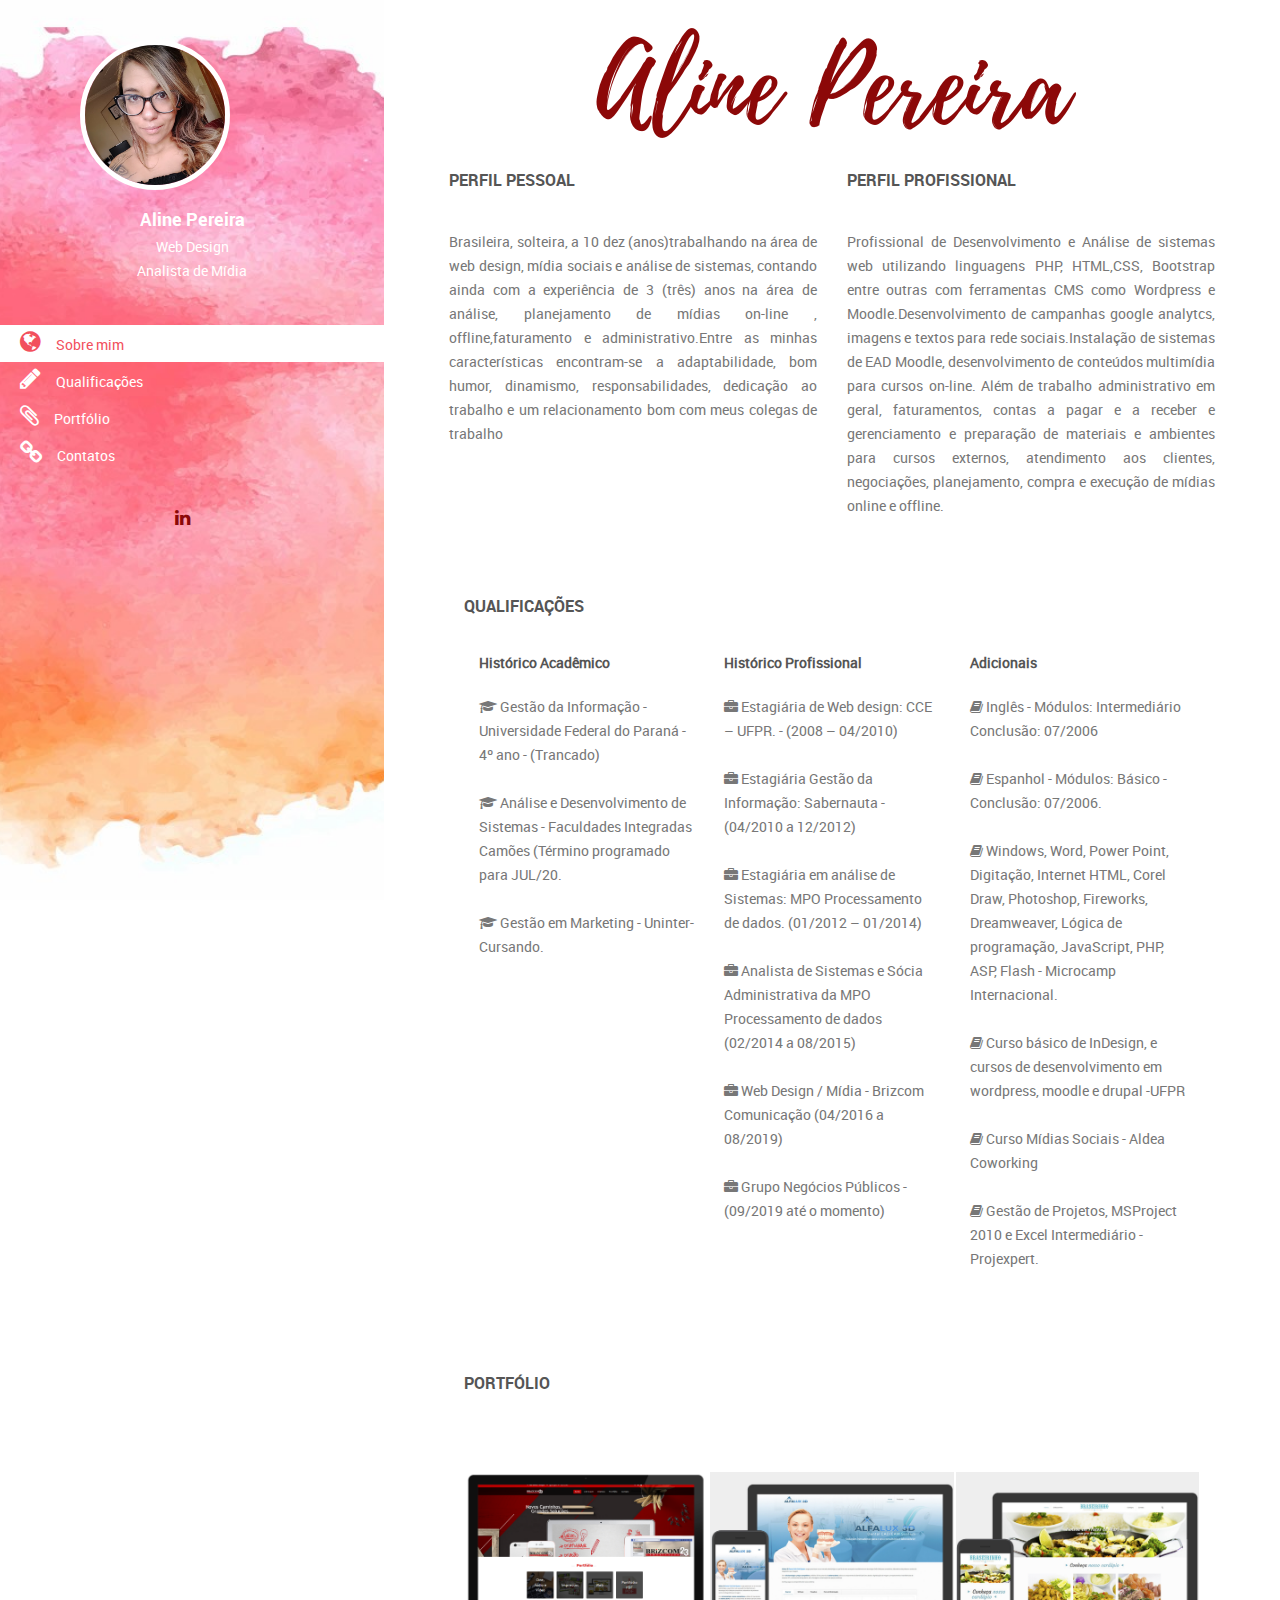
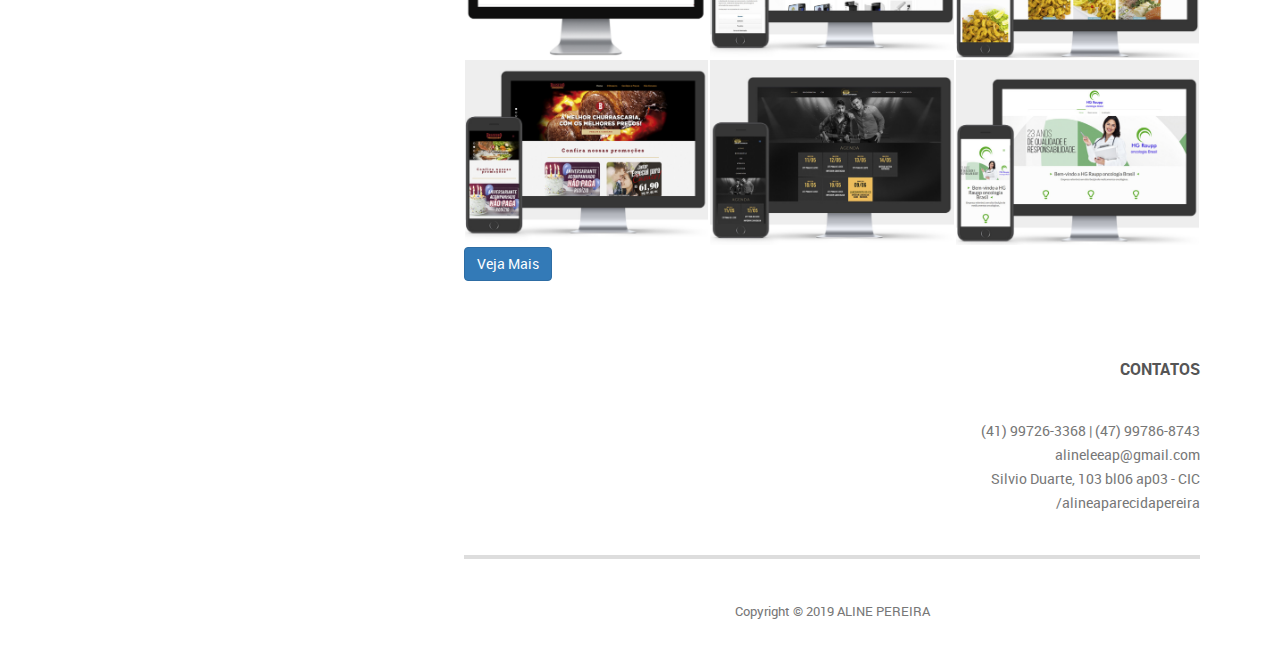
<file: index.html>
<!DOCTYPE html>
<!--[if lt IE 7]>      <html class="no-js lt-ie9 lt-ie8 lt-ie7"> <![endif]-->
<!--[if IE 7]>         <html class="no-js lt-ie9 lt-ie8"> <![endif]-->
<!--[if IE 8]>         <html class="no-js lt-ie9"> <![endif]-->
<!--[if gt IE 8]><!--> <html class="no-js"> <!--<![endif]-->
    <head>
        <meta charset="utf-8">
        <meta http-equiv="X-UA-Compatible" content="IE=edge">
        <title>Aline Pereira</title>
        
        <meta name="description" content="">
       
        <meta name="viewport" content="width=device-width, initial-scale=1">
        
        <link rel="stylesheet" href="css/normalize.css">
        <link rel="stylesheet" href="css/font-awesome.css">
        <link rel="stylesheet" href="css/bootstrap.min.css">
        <link rel="stylesheet" href="css/templatemo-style.css">
        <script src="js/vendor/modernizr-2.6.2.min.js"></script>
        <script src="js/show.js"></script>
    </head>
    <body>
        <!--[if lt IE 7]>
            <p class="browsehappy">You are using an <strong>outdated</strong> browser. Please <a href="http://browsehappy.com/">upgrade your browser</a> to improve your experience.</p>
        <![endif]-->
    
        <div class="responsive-header visible-xs visible-sm">
            <div class="container">
                <div class="row">
                    <div class="col-md-12">
                        <div class="top-section">
                            <div class="profile-image">
                                <img src="img/aline_pereira.jpg" alt="Aline Pereira">
                            </div>
                            <div class="profile-content">
                                <h3 class="profile-title">Aline Pereira</h3>
                                <p class="profile-description">Web Design<br>Analista de Mídia</p>
                            </div>
                        </div>
                    </div>
                </div>
                <a href="#" class="toggle-menu"><i class="fa fa-bars"></i></a>
                <div class="main-navigation responsive-menu">
                    <ul class="navigation">
                        <li><a href="#top"><i class="fa fa-home"></i>Sobre Mim</a></li>
                        <li><a href="#about"><i class="fa fa-user"></i>Qualificações</a></li>
                        <li><a href="#projects"><i class="fa fa-newspaper-o"></i>Portfólio</a></li>
                        <li><a href="#contact"><i class="fa fa-envelope"></i>Contatos</a></li>
                    </ul>
                </div>
            </div>
        </div>

        <!-- SIDEBAR -->
        <div class="sidebar-menu hidden-xs hidden-sm">
            <div class="top-section" style="text-align: center;">
                <div class="profile-image">
                    <img src="img/aline_pereira.jpg" alt="Aline Pereira">
                </div>
                <h3 class="profile-title">Aline Pereira</h3>
                <p class="profile-description">Web Design<br>Analista de Mídia</p>
            </div> <!-- top-section -->
            <div class="main-navigation">
                <ul class="navigation">
                    <li><a href="#top"><i class="fa fa-globe"></i>Sobre mim</a></li>
                    <li><a href="#about"><i class="fa fa-pencil"></i>Qualificações</a></li>
                    <li><a href="#projects"><i class="fa fa-paperclip"></i>Portfólio</a></li>
                    <li><a href="#contact"><i class="fa fa-link"></i>Contatos</a></li>
                </ul>
            </div> <!-- .main-navigation -->
            <div class="social-icons">
                <ul>
                   <!-- <li><a href="#"><i class="fa fa-facebook"></i></a></li>
                    <li><a href="#"><i class="fa fa-twitter"></i></a></li>-->
                    <li><a href="https://www.linkedin.com/in/alineaparecidapereira/"><i class="fa fa-linkedin"></i></a></li>
                   <!-- <li><a href="#"><i class="fa fa-google-plus"></i></a></li>
                    <li><a href="#"><i class="fa fa-youtube"></i></a></li>
                    <li><a href="#"><i class="fa fa-rss"></i></a></li>-->
                </ul>
            </div> <!-- .social-icons -->
        </div> <!-- .sidebar-menu -->
        

        <div class="banner-bg" id="top">
            <div class="row" style="text-align: center; padding-bottom: 15px;"><img src="img/logo.png"></div>
           <div class="col-md-6">
            <h4 class="widget-title">PERFIL PESSOAL</h4>
               <p style="text-align: justify">Brasileira, solteira, a 10 dez (anos)trabalhando na área de web design, mídia sociais e análise de sistemas, contando ainda com a experiência de 3 (três) anos na área de análise, planejamento de mídias on-line , offline,faturamento e administrativo.Entre as minhas características encontram-se a adaptabilidade, bom humor, dinamismo, responsabilidades, dedicação ao trabalho e um relacionamento bom com meus colegas de trabalho</p>
               <br>
           </div>
           <div class="col-md-6">
               <h4 class="widget-title">PERFIL PROFISSIONAL</h4>
                <p style="text-align: justify">Profissional de Desenvolvimento e Análise de sistemas web utilizando linguagens PHP, HTML,CSS, Bootstrap entre outras com ferramentas CMS como Wordpress e Moodle.Desenvolvimento de campanhas google analytcs, imagens e textos para rede sociais.Instalação de sistemas de EAD Moodle, desenvolvimento de conteúdos multimídia para cursos on-line. Além de trabalho administrativo em geral, faturamentos, contas a pagar e a receber e gerenciamento e preparação de materiais e ambientes para cursos externos, atendimento aos clientes, negociações, planejamento, compra e execução de mídias online e offline.</p>
           </div>
        </div>

        <!-- MAIN CONTENT -->
        <div class="main-content">
            <div class="fluid-container">

                <div class="content-wrapper">
                
                    <!-- ABOUT -->
                    <div class="page-section" id="about">
                    <div class="row">
                        <div class="col-md-12">
                            <h4 class="widget-title">QUALIFICAÇÕES</h4>
                             <div class="col-md-4">
               <h4><strong>Histórico Acadêmico</strong></h4>
                                 <br>
                <ul>
	               <li><i class="fa fa-graduation-cap" aria-hidden="true"></i>
Gestão da Informação - Universidade Federal do Paraná - 4º ano - (Trancado)</li><br>
                   <li> <i class="fa fa-graduation-cap" aria-hidden="true"></i>
Análise e Desenvolvimento de Sistemas - Faculdades Integradas Camões (Término programado para JUL/20.</li><br>
	               <li> <i class="fa fa-graduation-cap" aria-hidden="true"></i>
Gestão em Marketing - Uninter- Cursando.</li><br>
                </ul>

           </div>
                              <div class="col-md-4">
               <h4><strong>Histórico Profissional</strong></h4><br>
                 <ul>
                   <li> <i class="fa fa-briefcase" aria-hidden="true"></i> Estagiária de Web design: CCE – UFPR. - (2008 – 04/2010)</li><br>
	               <li><i class="fa fa-briefcase" aria-hidden="true"></i> Estagiária Gestão da Informação: Sabernauta - (04/2010 a 12/2012)</li><br>
                    <li><i class="fa fa-briefcase" aria-hidden="true"></i> Estagiária em análise de Sistemas: MPO Processamento de dados. (01/2012 – 01/2014)</li><br>
                     <li><i class="fa fa-briefcase" aria-hidden="true"></i> Analista de Sistemas e Sócia Administrativa da MPO Processamento de dados (02/2014 a 08/2015)</li><br>
                    <li><i class="fa fa-briefcase" aria-hidden="true"></i> Web Design / Mídia - Brizcom Comunicação (04/2016 a 08/2019)</li><br>
                    <li><i class="fa fa-briefcase" aria-hidden="true"></i> Grupo Negócios Públicos - (09/2019 até o momento)</li><br>
                </ul>
           </div>
                              <div class="col-md-4">
               <h4><strong>Adicionais</strong></h4>
               <br>
                 <ul>
                   <li> <i class="fa fa-book" aria-hidden="true"></i> Inglês - Módulos: Intermediário Conclusão: 07/2006</li><br>
	               <li><i class="fa fa-book" aria-hidden="true"></i> Espanhol - Módulos: Básico -Conclusão: 07/2006.</li><br>
                    <li><i class="fa fa-book" aria-hidden="true"></i> Windows, Word, Power Point, Digitação, Internet HTML, Corel Draw, Photoshop, Fireworks, Dreamweaver, Lógica de programação, JavaScript, PHP, ASP, Flash - Microcamp Internacional.</li><br>
                     <li><i class="fa fa-book" aria-hidden="true"></i> Curso básico de InDesign, e cursos de desenvolvimento em wordpress, moodle e drupal -UFPR</li><br>
                    <li><i class="fa fa-book" aria-hidden="true"></i> Curso Mídias Sociais - Aldea Coworking</li><br>
                    <li><i class="fa fa-book" aria-hidden="true"></i> Gestão de Projetos, MSProject 2010 e Excel Intermediário - Projexpert.</li><br>
                </ul>
           </div>
                        </div>
                    </div> <!-- #about -->
                    </div>
                    
                    <!-- PROJECTS -->
                    <div class="page-section" id="projects">
                    <div class="row">
                        <div class="col-md-12">
                            <h4 class="widget-title">PORTFÓLIO</h4>
                        </div>
                    </div>
                        <div class="row projects-holder">
                        <div class="col-md-4 col-sm-6">
                            <div class="project-item">
                                <img src="img/brizcom.png" alt="Site Brizcom">
                                <div class="project-hover">
                                    <div class="inside">
                                        <h5><a href="http://brizcom.com.br/">Site Brizcom Comunicação</a></h5>
                                        
                                    </div>
                                </div>
                            </div>
                        </div>
                        <div class="col-md-4 col-sm-6">
                            <div class="project-item">
                                <img src="img/Alfalux.png" alt="">
                                <div class="project-hover">
                                    <div class="inside">
                                        <h5><a href="#">Site Alfalux 3D</a></h5>
                                      
                                    </div>
                                </div>
                            </div>
                        </div>
                        <div class="col-md-4 col-sm-6">
                            <div class="project-item">
                                <img src="img/braseirinho.png" alt="">
                                <div class="project-hover">
                                    <div class="inside">
                                        <h5><a href="#">Site Restaurante Braseirinho</a></h5>
                                        
                                    </div>
                                </div>
                            </div>
                        </div>
                        <div class="col-md-4 col-sm-6">
                            <div class="project-item">
                                <img src="img/Braseiro.png" alt="">
                                <div class="project-hover">
                                    <div class="inside">
                                        <h5><a href="#">Site Churrascaria Braseiro</a></h5>
                                       
                                    </div>
                                </div>
                            </div>
                        </div>
                        <div class="col-md-4 col-sm-6">
                            <div class="project-item">
                                <img src="img/Erickeeverton.png" alt="">
                                <div class="project-hover">
                                    <div class="inside">
                                        <h5><a href="#">Site dupla Erick e Everton</a></h5>
                                       
                                    </div>
                                </div>
                            </div>
                        </div>
                        <div class="col-md-4 col-sm-6">
                            <div class="project-item">
                                <img src="img/HGraupp.png" alt="">
                                <div class="project-hover">
                                    <div class="inside">
                                        <h5><a href="#">Site HG Raupp</a></h5>
                                        
                                    </div>
                                </div>
                            </div>
                        </div>
                         
  <a class="btn btn-primary" href="portfolio.html" role="button">Veja Mais</a>
                        </div> <!-- Fecha portfólio-->
                 

                    <!-- CONTATO -->
                    <div class="page-section" id="contact">
                    <div class="row">
                        <div class="col-md-12" style="text-align: right">
                            <h4 class="widget-title">CONTATOS</h4>
                            <p>(41) 99726-3368 | (47) 99786-8743</p>
                            <p>alineleeap@gmail.com</p>
                            <p>Silvio Duarte, 103 bl06 ap03 - CIC</p>
                            <p>/alineaparecidapereira</p>
                        </div>
                    </div>
                    <div class="row">
                       
                    </div> <!-- CONTATO-->
                    </div>
                    <hr>

                    <div class="row" id="footer">
                        <div class="col-md-12 text-center">
                            <p class="copyright-text">Copyright &copy; 2019 ALINE PEREIRA</p>
                        </div>
                    </div>

                </div>

            </div>
        </div>

        <script src="js/vendor/jquery-1.10.2.min.js"></script>
        <script src="js/min/plugins.min.js"></script>
        <script src="js/min/main.min.js"></script>
            <script src="https://code.jquery.com/jquery-3.3.1.slim.min.js" integrity="sha384-q8i/X+965DzO0rT7abK41JStQIAqVgRVzpbzo5smXKp4YfRvH+8abtTE1Pi6jizo" crossorigin="anonymous"></script>
            <script src="https://cdnjs.cloudflare.com/ajax/libs/popper.js/1.14.7/umd/popper.min.js" integrity="sha384-UO2eT0CpHqdSJQ6hJty5KVphtPhzWj9WO1clHTMGa3JDZwrnQq4sF86dIHNDz0W1" crossorigin="anonymous"></script>
<script src="https://stackpath.bootstrapcdn.com/bootstrap/4.3.1/js/bootstrap.min.js" integrity="sha384-JjSmVgyd0p3pXB1rRibZUAYoIIy6OrQ6VrjIEaFf/nJGzIxFDsf4x0xIM+B07jRM" crossorigin="anonymous"></script>

    </body>
</html>
</file>
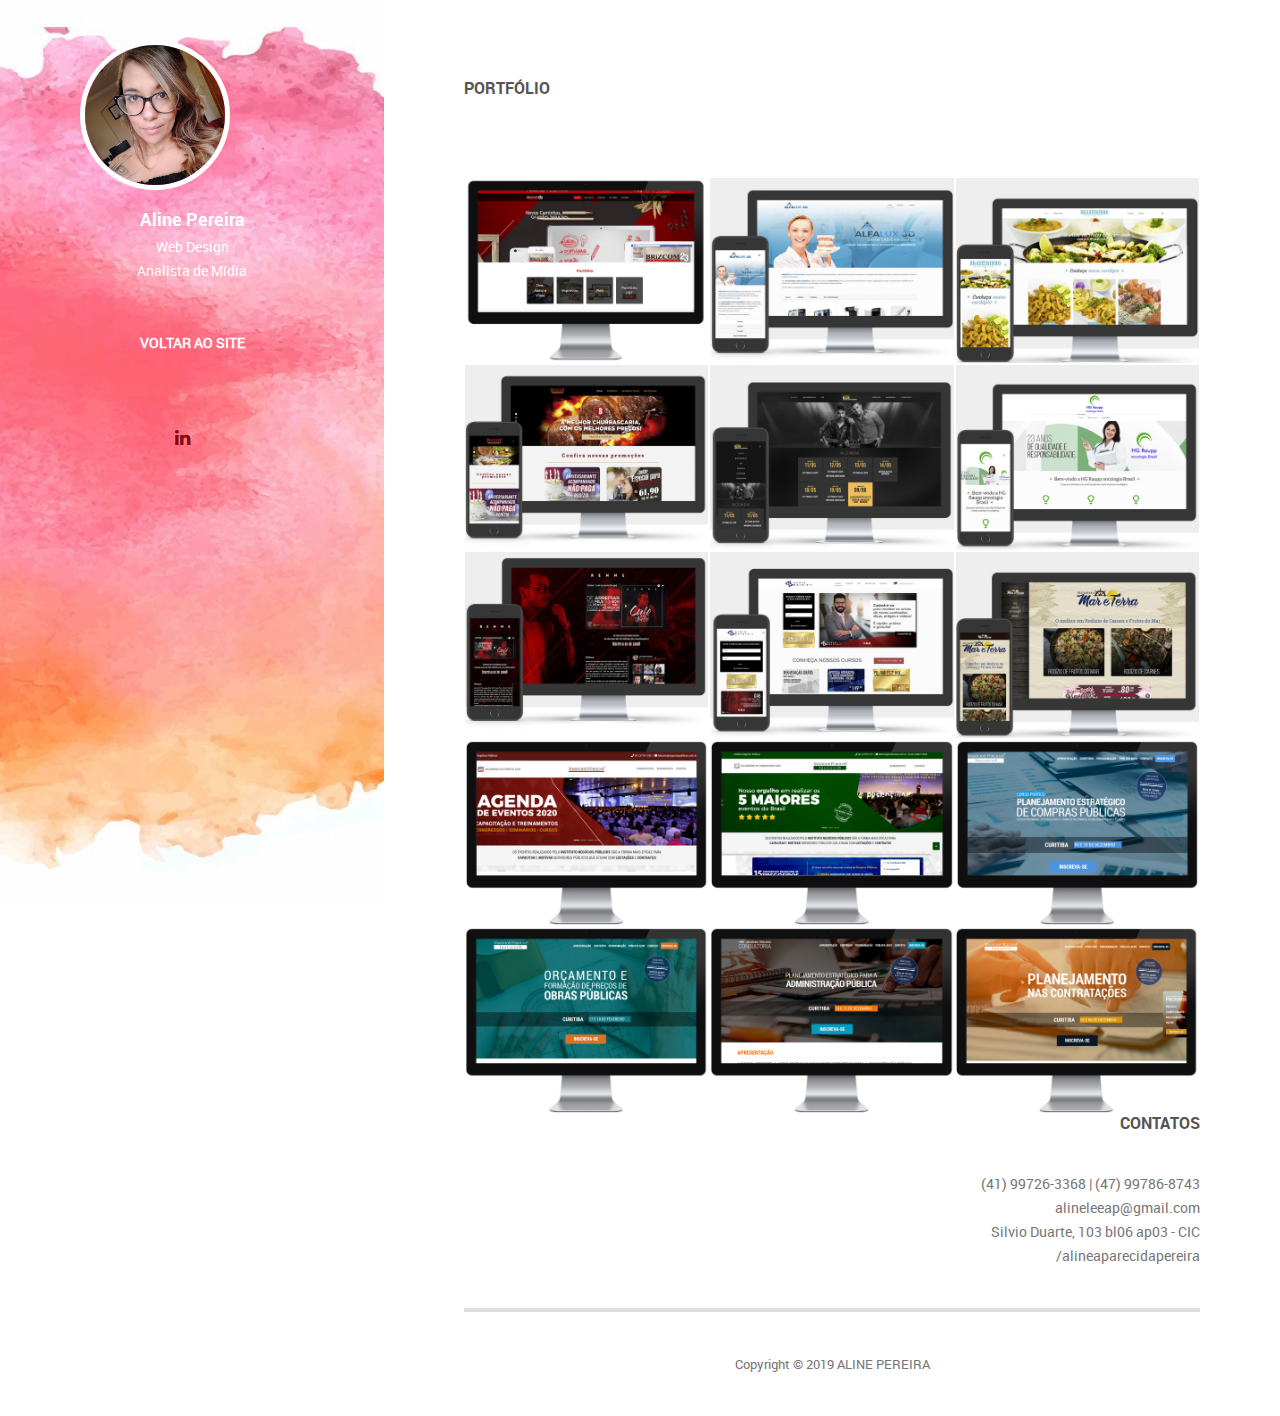
<file: portfolio.html>
<!DOCTYPE html>
<!--[if lt IE 7]>      <html class="no-js lt-ie9 lt-ie8 lt-ie7"> <![endif]-->
<!--[if IE 7]>         <html class="no-js lt-ie9 lt-ie8"> <![endif]-->
<!--[if IE 8]>         <html class="no-js lt-ie9"> <![endif]-->
<!--[if gt IE 8]><!--> <html class="no-js"> <!--<![endif]-->
    <head>
        <meta charset="utf-8">
        <meta http-equiv="X-UA-Compatible" content="IE=edge">
        <title>Aline Pereira - Portfólio</title>
        
        <meta name="description" content="">
       
        <meta name="viewport" content="width=device-width, initial-scale=1">
        
        <link rel="stylesheet" href="css/normalize.css">
        <link rel="stylesheet" href="css/font-awesome.css">
        <link rel="stylesheet" href="css/bootstrap.min.css">
        <link rel="stylesheet" href="css/templatemo-style.css">
        <script src="js/vendor/modernizr-2.6.2.min.js"></script>
        <script src="js/show.js"></script>
    </head>
    <body>
        <!--[if lt IE 7]>
            <p class="browsehappy">You are using an <strong>outdated</strong> browser. Please <a href="http://browsehappy.com/">upgrade your browser</a> to improve your experience.</p>
        <![endif]-->
    
        <div class="responsive-header visible-xs visible-sm">
            <div class="container">
                <div class="row">
                    <div class="col-md-12">
                        <div class="top-section">
                            <div class="profile-image">
                                <img src="img/aline_pereira.jpg" alt="Aline Pereira">
                            </div>
                            <div class="profile-content">
                                <h3 class="profile-title">Aline Pereira</h3>
                                <p class="profile-description">Web Design<br>Analista de Mídia</p>
                            </div>
                        </div>
                    </div>
                </div>
                <a href="https://alinelee.000webhostapp.com/" class="toggle-menu"><i class="fa fa-bars"></i></a>
                <div class="main-navigation responsive-menu">
                    <ul class="navigation">
                        <li><a href="https://alinelee.000webhostapp.com/"><i class="fa fa-home"></i>Sobre Mim</a></li>
                        <li><a href="https://alinelee.000webhostapp.com/"><i class="fa fa-user"></i>Qualificações</a></li>
                        <li><a href="https://alinelee.000webhostapp.com/"><i class="fa fa-newspaper-o"></i>Portfólio</a></li>
                        <li><a href="https://alinelee.000webhostapp.com/"><i class="fa fa-envelope"></i>Contatos</a></li>
                    </ul>
                </div>
            </div>
        </div>

        <!-- SIDEBAR -->
        <div class="sidebar-menu hidden-xs hidden-sm">
            <div class="top-section" style="text-align: center;">
                <div class="profile-image">
                    <img src="img/aline_pereira.jpg" alt="Aline Pereira">
                </div>
                <h3 class="profile-title">Aline Pereira</h3>
                <p class="profile-description">Web Design<br>Analista de Mídia</p>
                <br>
                <br>
                <a href="index.html" style="color:#fff;"> <strong>VOLTAR AO SITE</strong></a>
            </div> <!-- top-section -->
            
            
            <div class="social-icons">
                <ul>
                   <!-- <li><a href="#"><i class="fa fa-facebook"></i></a></li>
                    <li><a href="#"><i class="fa fa-twitter"></i></a></li>-->
                    <li><a href="https://www.linkedin.com/in/alineaparecidapereira/"><i class="fa fa-linkedin"></i></a></li>
                   <!-- <li><a href="#"><i class="fa fa-google-plus"></i></a></li>
                    <li><a href="#"><i class="fa fa-youtube"></i></a></li>
                    <li><a href="#"><i class="fa fa-rss"></i></a></li>-->
                </ul>
            </div> <!-- .social-icons -->
        </div> <!-- .sidebar-menu -->
        


        <!-- MAIN CONTENT -->
        <div class="main-content">
            <div class="fluid-container">

                <div class="content-wrapper">
                
                
                    
                    <!-- PROJECTS -->
                    <div class="page-section" id="projects">
                    <div class="row">
                        <div class="col-md-12">
                            <h4 class="widget-title">PORTFÓLIO</h4>
                        </div>
                    </div>
                        <div class="row projects-holder">
                        <div class="col-md-4 col-sm-6">
                            <div class="project-item">
                                <img src="img/brizcom.png" alt="Site Brizcom">
                                <div class="project-hover">
                                    <div class="inside">
                                        <h5><a href="http://brizcom.com.br/">Site Brizcom Comunicação</a></h5>
                                        
                                    </div>
                                </div>
                            </div>
                        </div>
                        <div class="col-md-4 col-sm-6">
                            <div class="project-item">
                                <img src="img/Alfalux.png" alt="">
                                <div class="project-hover">
                                    <div class="inside">
                                        <h5><a href="#">Site Alfalux 3D</a></h5>
                                      
                                    </div>
                                </div>
                            </div>
                        </div>
                        <div class="col-md-4 col-sm-6">
                            <div class="project-item">
                                <img src="img/braseirinho.png" alt="">
                                <div class="project-hover">
                                    <div class="inside">
                                        <h5><a href="#">Site Restaurante Braseirinho</a></h5>
                                        
                                    </div>
                                </div>
                            </div>
                        </div>
                        <div class="col-md-4 col-sm-6">
                            <div class="project-item">
                                <img src="img/Braseiro.png" alt="">
                                <div class="project-hover">
                                    <div class="inside">
                                        <h5><a href="#">Site Churrascaria Braseiro</a></h5>
                                       
                                    </div>
                                </div>
                            </div>
                        </div>
                        <div class="col-md-4 col-sm-6">
                            <div class="project-item">
                                <img src="img/Erickeeverton.png" alt="">
                                <div class="project-hover">
                                    <div class="inside">
                                        <h5><a href="#">Site dupla Erick e Everton</a></h5>
                                       
                                    </div>
                                </div>
                            </div>
                        </div>
                        <div class="col-md-4 col-sm-6">
                            <div class="project-item">
                                <img src="img/HGraupp.png" alt="">
                                <div class="project-hover">
                                    <div class="inside">
                                        <h5><a href="#">Site HG Raupp</a></h5>
                                        
                                    </div>
                                </div>
                            </div>
                        </div>
                         
 <div class="col-md-4 col-sm-6">
                            <div class="project-item">
                                <img src="img/Renne.png" alt="Site Brizcom">
                                <div class="project-hover">
                                    <div class="inside">
                                        <h5><a href="#">Site Cantor Renne</a></h5>
                                        
                                    </div>
                                </div>
                            </div>
                        </div><div class="col-md-4 col-sm-6">
                            <div class="project-item">
                                <img src="img/Barbieri.png" alt="Site Brizcom">
                                <div class="project-hover">
                                    <div class="inside">
                                        <h5><a href="#">Site Professor Barbieri</a></h5>
                                        
                                    </div>
                                </div>
                            </div>
                        </div><div class="col-md-4 col-sm-6">
                            <div class="project-item">
                                <img src="img/Mareterra.png" alt="Site Brizcom">
                                <div class="project-hover">
                                    <div class="inside">
                                        <h5><a href="#">Site Restaurante Mar e Terra</a></h5>
                                        
                                    </div>
                                </div>
                            </div>
                        </div><div class="col-md-4 col-sm-6">
                            <div class="project-item">
                                <img src="img/agenda2020.png" alt="Site Agenda 2020">
                                <div class="project-hover">
                                    <div class="inside">
                                        <h5><a href="https://negociospublicos.com.br/agenda/">Site Agenda Eventos 2020 - Negócios Públicos</a></h5>
                                        
                                    </div>
                                </div>
                            </div>
                        </div><div class="col-md-4 col-sm-6">
                            <div class="project-item">
                                <img src="img/agendaeventos.png" alt="Agenda Eventos">
                                <div class="project-hover">
                                    <div class="inside">
                                        <h5><a href="https://negociospublicos.com.br/eventos/">Site Agenda Congressos 2020 - Negócios Públicos</a></h5>
                                        
                                    </div>
                                </div>
                            </div>
                        </div><div class="col-md-4 col-sm-6">
                            <div class="project-item">
                                <img src="img/cursopratico.png" alt="Site Curso Prático">
                                <div class="project-hover">
                                    <div class="inside">
                                        <h5><a href="https://www.negociospublicos.com.br/cursos/planejamento-estrategico/">Site Curso Prático - Negócios Públicos</a></h5>
                                        
                                    </div>
                                </div>
                            </div>
                        </div><div class="col-md-4 col-sm-6">
                            <div class="project-item">
                                <img src="img/curso-obras.png" alt="Site Curso Orcamento">
                                <div class="project-hover">
                                    <div class="inside">
                                        <h5><a href="https://www.negociospublicos.com.br/cursos/orcamentos/">Site Curso Orçcamento - Negócios Públicos</a></h5>
                                        
                                    </div>
                                </div>
                            </div>
                        </div><div class="col-md-4 col-sm-6">
                            <div class="project-item">
                                <img src="img/cursoplanejamento.png" alt="Site Curso Planejamento">
                                <div class="project-hover">
                                    <div class="inside">
                                        <h5><a href="https://www.negociospublicos.com.br/cursos/administracao-publica/">Site Curso Planejamento </a></h5>
                                        
                                    </div>
                                </div>
                            </div>
                        </div><div class="col-md-4 col-sm-6">
                            <div class="project-item">
                                <img src="img/curso-contratacoes.png" alt="Site Curso Contratacoes">
                                <div class="project-hover">
                                    <div class="inside">
                                        <h5><a href="https://www.negociospublicos.com.br/cursos/planejamento/">Site Curso Planejamento nas Contratações - Negócios PúblicosS</a></h5>
                                        
                                    </div>
                                </div>
                            </div>
                        </div> <!-- Fecha portfólio-->
                 

                    <!-- CONTATO -->
                    <div class="page-section" id="contact">
                    <div class="row">
                        <div class="col-md-12" style="text-align: right">
                            <h4 class="widget-title">CONTATOS</h4>
                            <p>(41) 99726-3368 | (47) 99786-8743</p>
                            <p>alineleeap@gmail.com</p>
                            <p>Silvio Duarte, 103 bl06 ap03 - CIC</p>
                            <p>/alineaparecidapereira</p>
                        </div>
                    </div>
                    <div class="row">
                       
                    </div> <!-- CONTATO-->
                    </div>
                    <hr>

                    <div class="row" id="footer">
                        <div class="col-md-12 text-center">
                            <p class="copyright-text">Copyright &copy; 2019 ALINE PEREIRA</p>
                        </div>
                    </div>

                </div>

            </div>
        </div>

        <script src="js/vendor/jquery-1.10.2.min.js"></script>
        <script src="js/min/plugins.min.js"></script>
        <script src="js/min/main.min.js"></script>
            <script src="https://code.jquery.com/jquery-3.3.1.slim.min.js" integrity="sha384-q8i/X+965DzO0rT7abK41JStQIAqVgRVzpbzo5smXKp4YfRvH+8abtTE1Pi6jizo" crossorigin="anonymous"></script>
            <script src="https://cdnjs.cloudflare.com/ajax/libs/popper.js/1.14.7/umd/popper.min.js" integrity="sha384-UO2eT0CpHqdSJQ6hJty5KVphtPhzWj9WO1clHTMGa3JDZwrnQq4sF86dIHNDz0W1" crossorigin="anonymous"></script>
<script src="https://stackpath.bootstrapcdn.com/bootstrap/4.3.1/js/bootstrap.min.js" integrity="sha384-JjSmVgyd0p3pXB1rRibZUAYoIIy6OrQ6VrjIEaFf/nJGzIxFDsf4x0xIM+B07jRM" crossorigin="anonymous"></script>

    </body>
</html>
</file>
<file: css/templatemo-style.css>
@font-face {
  font-family: 'robotolight';
  src: url("../fonts/Roboto-Light-webfont.eot");
  src: url("../fonts/Roboto-Light-webfont.eot?#iefix") format("embedded-opentype"), url("../fonts/Roboto-Light-webfont.woff") format("woff"), url("../fonts/Roboto-Light-webfont.ttf") format("truetype"), url("../fonts/Roboto-Light-webfont.svg#robotolight") format("svg");
  font-weight: normal;
  font-style: normal;
}
@font-face {
  font-family: 'robotoregular';
  src: url("../fonts/Roboto-Regular-webfont.eot");
  src: url("../fonts/Roboto-Regular-webfont.eot?#iefix") format("embedded-opentype"), url("../fonts/Roboto-Regular-webfont.woff") format("woff"), url("../fonts/Roboto-Regular-webfont.ttf") format("truetype"), url("../fonts/Roboto-Regular-webfont.svg#robotoregular") format("svg");
  font-weight: normal;
  font-style: normal;
}
@font-face {
  font-family: 'robotobold';
  src: url("../fonts/Roboto-Bold-webfont.eot");
  src: url("../fonts/Roboto-Bold-webfont.eot?#iefix") format("embedded-opentype"), url("../fonts/Roboto-Bold-webfont.woff") format("woff"), url("../fonts/Roboto-Bold-webfont.ttf") format("truetype"), url("../fonts/Roboto-Bold-webfont.svg#robotobold") format("svg");
  font-weight: normal;
  font-style: normal;
}
/*---------------------------------------------------------
 1. Reset
-------------------------------------------------------- */
html, body, div, span, applet, object, iframe, h1, h2, h3, h4, h5, h6, p, blockquote, pre, a, abbr, acronym, address, big, cite, code, del, dfn, em, img, ins, kbd, q, s, samp, small, strike, strong, sub, sup, tt, var, b, u, i, center, dl, dt, dd, ol, ul, li, fieldset, form, label, legend, table, caption, tbody, tfoot, thead, tr, th, td, article, aside, canvas, details, embed, figure, figcaption, footer, header, hgroup, menu, nav, output, ruby, section, summary, time, mark, audio, video {
  margin: 0;
  padding: 0;
  border: 0;
  font-size: 100%;
  vertical-align: baseline;
}

.blue {
	color: #06C;
}

.green {
	color: #090;
}

main {
  display: block;
}

body {
  line-height: 1;
}

ol,
ul {
  list-style: none;
}

blockquote,
q {
  quotes: none;
}

blockquote:before,
blockquote:after {
  content: '';
  content: none;
}

table {
  border-collapse: collapse;
  border-spacing: 0;
}

html {
  font-size: 100%;
  -webkit-text-size-adjust: 100%;
  -ms-text-size-adjust: 100%;
}

a:focus {
  outline: none;
}

article,
aside,
details,
figcaption,
figure,
footer,
header,
hgroup,
nav,
section {
  display: block;
}

audio,
canvas,
video {
  display: inline-block;
  *display: inline;
  *zoom: 1;
}

audio:not([controls]) {
  display: none;
}

sub,
sup {
  line-height: 0;
  position: relative;
  vertical-align: baseline;
}

sup {
  top: -.5em;
}

sub {
  bottom: -.25em;
}

img {
  border: 0;
  -ms-interpolation-mode: bicubic;
}

button,
input,
select,
textarea {
  font-size: 100%;
  margin: 0;
  vertical-align: baseline;
  *vertical-align: middle;
}

button,
input {
  line-height: normal;
  *overflow: visible;
}

button::-moz-focus-inner,
input::-moz-focus-inner {
  border: 0;
  padding: 0;
}

button,
input[type="button"],
input[type="reset"],
input[type="submit"] {
  cursor: pointer;
  -webkit-appearance: button;
}

input[type="search"] {
  -webkit-appearance: textfield;
}

input[type="search"]:-webkit-search-decoration {
  -webkit-appearance: none;
}

textarea {
  overflow: auto;
  vertical-align: top;
}

/*---------------------------------------------------------
 2. Basic Style
-------------------------------------------------------- */
body {
  font-size: 14px;
  line-height: 24px;
  color: #777777;
  font-family: 'robotoregular';
  overflow-x: hidden;
}

a {
  color: #F25050;
  -webkit-transition: all 150ms ease-in-out;
  -moz-transition: all 150ms ease-in-out;
  -ms-transition: all 150ms ease-in-out;
  -o-transition: all 150ms ease-in-out;
  transition: all 150ms ease-in-out;
  text-decoration: none !important;
}
a:hover {
  color: #555555;
}

h1, h2, h3, h4, h5 {
  color: #555555;
}

::-webkit-input-placeholder {
  color: #999999;
}

:-moz-placeholder {
  /* Firefox 18- */
  color: #999999;
}

::-moz-placeholder {
  /* Firefox 19+ */
  color: #999999;
}

:-ms-input-placeholder {
  color: #999999;
}

.main-content,
.banner-bg {
  float: right;
  width: 77%;
}
@media screen and (max-width: 1290px) {
  .main-content,
  .banner-bg {
    width: 70%;
  }
}
@media screen and (max-width: 992px) {
  .main-content,
  .banner-bg {
    width: 100%;
  }
}

.content-wrapper {
  padding: 0 80px;
}
@media screen and (max-width: 992px) {
  .content-wrapper {
    padding: 0 30px;
  }
}

h4.widget-title {
  font-size: 16px;
  font-family: 'robotobold';
  text-transform: uppercase;
  margin-bottom: 40px;
}

hr {
  position: relative;
  outline: 0;
  border: 0;
  width: 100%;
  height: 4px;
  background: #dddddd;
  margin-top: 40px;
  margin-bottom: 0;
}

.page-section {
  padding-top: 80px;
}

/*---------------------------------------------------------
 3. Header
-------------------------------------------------------- */
.sidebar-menu {
  width: 23%;
  height: 100%;
  position: fixed;
  background: url("../img/abstract.jpg");
  background-repeat: no-repeat;
  background-position: center;
  background-size: cover;
  z-index: 2;
  color: white;
  overflow-y: hidden;

}
@media screen and (max-width: 1290px) {
  .sidebar-menu {
    overflow-y: scroll;
    width: 30%;
  }
}

.top-section {
  padding: 40px;
}

.profile-image {
  width: 150px;
  height: 150px;
  border: 5px solid white;
  -webkit-border-radius: 75px;
  border-radius: 75px;
  overflow: hidden;
  margin-bottom: 20px;
  margin-left: 40px;
}
.profile-image img {
  width: 100%;
    
}

h3.profile-title {
  margin-bottom: 5px;
  color: white;
  font-size: 18px;
  font-family: 'robotobold';
}

.main-navigation {
  margin: 2px 0;
}
.main-navigation li {
  display: block;
}
.main-navigation li a {
  padding: 5px 20px;
  display: block;
  color: white;
  font-size: 14px;
}
.main-navigation li a i {
  margin-right: 15px;
  font-size: 24px;
}
.main-navigation li a:hover {
  background: #F2F2F2;
  color: #F2505D;
}
.main-navigation li a.active {
  background: #fff;
  color: #F2505D;
}
.main-navigation li a.active:hover {
  background: #fff;
  color:#F2505D;
}

.social-icons {
  display: block;
  padding: 30px 40px;
  text-align: center;
}
.social-icons li {
  display: inline-block;
  margin-right: 20px;
}
.social-icons a {
  font-size: 18px;
  color:#8C0808;
}
.social-icons a:hover {
  color: #F25050;
}

.responsive-header {
  background: url("../img/abstract.jpg");
  background-repeat: no-repeat;
  background-position: center;
  background-size: cover;
  z-index: 2;
  text-align: center;
}
@media screen and (max-width: 992px) {
  .responsive-header .main-navigation {
    margin-top: 10px;
    display: none;
  }
}
@media screen and (max-width: 992px) {
  .responsive-header p {
    color: white;
  }
}
@media screen and (max-width: 992px) {
  .responsive-header .profile-image {
    float: left;
    width: 100px;
    height: 100px;
    -webkit-border-radius: 50px;
    border-radius: 50px;
    overflow: hidden;
    margin-right: 30px;
  }
  .responsive-header .profile-content {
    text-align: left;
    margin-top: 30px;
    overflow: hidden;
  }
}

@media screen and (max-width: 992px) {
  .top-section {
    padding-bottom: 0;
  }
}

@media screen and (max-width: 992px) {
  .main-navigation a {
    padding: 10px;
  }
  .main-navigation a.active {
    background: #fff !important;
  }
  .main-navigation a:hover {
    background: #F2F2F2 !important;
  }
}

.toggle-menu {
  width: 100%;
  display: block;
  padding: 20px;
  margin-top: 30px;
  background: #8C0808;
  color: white;
  font-size: 18px;
}
.toggle-menu:hover {
  color: white;
}

/*---------------------------------------------------------
 4. Main Content
-------------------------------------------------------- */
/*------ banner ------ */
.banner-bg {
  padding-top: 10px;
  padding-left: 50px;
  padding-right: 50px;
  position: relative;
  z-index: 2;
  
}

.banner-overlay {
  position: absolute;
  width: 100%;
  height: 100%;
  background: rgba(95, 109, 126, 0.4);
  top: 0;
  left: 0;
  z-index: 3;
  color:#505050;
}

.welcome-text {
  position: relative;
  z-index: 4;
  color:#505050;
}
.welcome-text h2 {
  font-size: 42px;
  font-family: 'robotobold';
  color:#505050;
  margin-bottom: 30px;
}
.welcome-text h5 {
  font-size: 22px;
  color:#505050;
}

/*------ about us ------ */
.about-image {
  overflow: hidden;
  border: 4px solid #dddddd;
  margin-bottom: 40px;
}
.about-image img {
  width: 100%;
  display: block;
}

/*------ projects ------ */
.projects-holder {
  margin-right: 0;
  margin-left: 0;
  margin-top: 40px;
}
.projects-holder .col-md-4,
.projects-holder .col-md-4 {
  padding-right: 1px;
  padding-left: 1px;
}

.project-item {
  width: 100%;
  margin-bottom: 2px;
  overflow: hidden;
  position: relative;
}
.project-item img {
  width: 100%;
  display: block;
}
.project-item:hover .project-hover {
  top: 0;
  opacity: 1;
  visibility: visible;
}

.project-hover {
  position: absolute;
  width: 100%;
  height: 100%;
  top: 40px;
  left: 0;
  background: rgba(0, 0, 0, 0.9);
  opacity: 0;
  visibility: 0;
  -webkit-transition: all 200ms linear;
  -moz-transition: all 200ms linear;
  -ms-transition: all 200ms linear;
  -o-transition: all 200ms linear;
  transition: all 200ms linear;
}
.project-hover .inside {
  position: absolute;
  width: 100%;
  left: 0;
  bottom: 0;
  padding: 30px;
}
.project-hover h5 {
  font-size: 16px;
  margin-bottom: 15px;
}
.project-hover h5 a {
  color: white;
}
.project-hover p {
  color: white;
  font-size: 13px;
  line-height: 20px;
}

/*------ contact ------ */
.contact-form {
  margin-top: 40px;
}
.contact-form input, .contact-form textarea {
  width: 100%;
  outline: 0;
  border: 1px solid #aaaaaa;
  padding: 12px;
  color: #999999;
  margin-bottom: 30px;
}
.contact-form input:focus, .contact-form textarea:focus {
  outline: 0;
}
.contact-form .button {
  width: auto;
  background: #5f6d7e;
  color: white;
  text-transform: uppercase;
  border: 0;
}

/*---------------------------------------------------------
 5. Footer
-------------------------------------------------------- */
#footer p.copyright-text {
  margin: 40px 0;
  font-size: 13px;
}
#footer p.copyright-text a {
  color: #5f6d7e;
}
#footer p.copyright-text a:hover {
  color: #6cc0f7;
}

.lbl-toggle {
  display: block;

  font-weight: bold;
  font-family: monospace;
  font-size: 1.2rem;
  text-transform: uppercase;
  text-align: center;

  padding: 1rem;

  color: #A77B0E;
  background: #FAE042;

  cursor: pointer;

  border-radius: 7px;
  transition: all 0.25s ease-out;
}

.lbl-toggle:hover {
  color: #7C5A0B;
}
</file>
